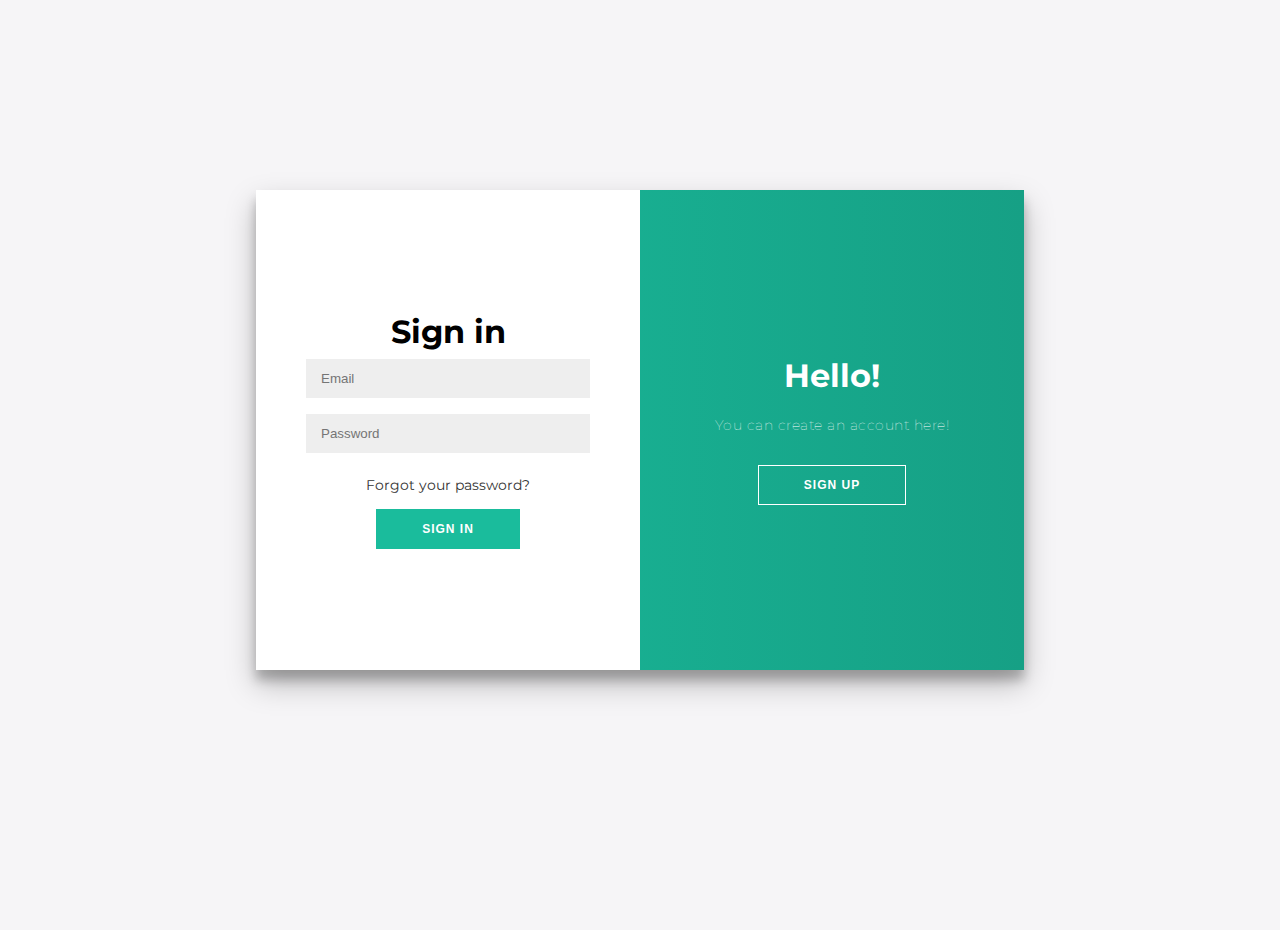
<file: webpage/wwwroot/login.html>
<!DOCTYPE html>
<html lang="en">
<head>
    <meta charset="UTF-8">
    <meta name="viewport" content="width=device-width, initial-scale=1.0">
    <meta http-equiv="X-UA-Compatible" content="ie=edge">
    <title>cloudMicrofinance</title>
    <link rel="stylesheet" href="https://cdnjs.cloudflare.com/ajax/libs/font-awesome/5.7.2/css/all.min.css">
    <link rel="stylesheet" href="login-style.css">
</head>
<body>
    
<div class="container" id="container">
	<div class="form-container sign-up-container">
		<form>
			<h1>Sign Up</h1>
			<input type="text" placeholder="Name" />
			<input type="email" placeholder="Email" />
			<input type="password" placeholder="Password" />
			<button>Sign Up</button>
		</form>
	</div>
	<div class="form-container sign-in-container">
		<form>
			<h1>Sign in</h1>
			<input type="email" placeholder="Email" id="email-sign-in">
			<input type="password" placeholder="Password" id="password-sign-in"/>
			<a href="#">Forgot your password?</a>
			<button id="sign-in-btn">Sign In</button>
		</form>
	</div>
	<div class="overlay-container">
		<div class="overlay">
			<div class="overlay-panel overlay-left">
				<h1>Welcome Back!</h1>
				<p>To start working please login with your personal info</p>
				<button class="ghost" id="signIn">Sign In</button>
			</div>
			<div class="overlay-panel overlay-right">
				<h1>Hello!</h1>
				<p>You can create an account here!</p>
				<button class="ghost" id="signUp">Sign Up</button>
			</div>
		</div>
	</div>
</div>
<script src="login.js"></script>
</body>
</html>
</file>
<file: webpage/wwwroot/login-style.css>
@import url('https://fonts.googleapis.com/css?family=Montserrat:400,800');

* {
	box-sizing: border-box;
}

body {
	background: #f6f5f7;
	display: flex;
	justify-content: center;
	align-items: center;
	flex-direction: column;
	font-family: 'Montserrat', sans-serif;
	height: 100vh;
	margin: -20px 0 50px;
}

h1 {
	font-weight: bold;
	margin: 0;
}

h2 {
	text-align: center;
}

p {
	font-size: 14px;
	font-weight: 100;
	line-height: 20px;
	letter-spacing: 0.5px;
	margin: 20px 0 30px;
}

span {
	font-size: 12px;
}

a {
	color: #333;
	font-size: 14px;
	text-decoration: none;
	margin: 15px 0;
}

button {
	border: 1px solid #1abc9c;
	background-color: #1abc9c;
	color: #FFFFFF;
	font-size: 12px;
	font-weight: bold;
	padding: 12px 45px;
	letter-spacing: 1px;
	text-transform: uppercase;
	transition: transform 80ms ease-in;
}

button:active {
	transform: scale(0.95);
}

button:focus {
	outline: none;
}

button.ghost {
	background-color: transparent;
	border-color: #FFFFFF;
}

form {
	background-color: #FFFFFF;
	display: flex;
	align-items: center;
	justify-content: center;
	flex-direction: column;
	padding: 0 50px;
	height: 100%;
	text-align: center;
}

input {
	background-color: #eee;
	border: none;
	padding: 12px 15px;
	margin: 8px 0;
	width: 100%;
}

.container {
	background-color: #fff;
  	box-shadow: 0 14px 28px rgba(0,0,0,0.25), 
			0 10px 10px rgba(0,0,0,0.22);
	position: relative;
	overflow: hidden;
	width: 768px;
	max-width: 100%;
	min-height: 480px;
}

.form-container {
	position: absolute;
	top: 0;
	height: 100%;
	transition: all 0.6s ease-in-out;
}

.sign-in-container {
	left: 0;
	width: 50%;
	z-index: 2;
}

.container.right-panel-active .sign-in-container {
	transform: translateX(100%);
}

.sign-up-container {
	left: 0;
	width: 50%;
	opacity: 0;
	z-index: 1;
}

.container.right-panel-active .sign-up-container {
	transform: translateX(100%);
	opacity: 1;
	z-index: 5;
	animation: show 0.6s;
}

@keyframes show {
	0%, 49.99% {
		opacity: 0;
		z-index: 1;
	}
	
	50%, 100% {
		opacity: 1;
		z-index: 5;
	}
}

.overlay-container {
	position: absolute;
	top: 0;
	left: 50%;
	width: 50%;
	height: 100%;
	overflow: hidden;
	transition: transform 0.6s ease-in-out;
	z-index: 100;
}

.container.right-panel-active .overlay-container{
	transform: translateX(-100%);
}

.overlay {
	background: #16a085;
	background: -webkit-linear-gradient(to right, #1abc9c, #16a085);
	background: linear-gradient(to right, #1abc9c, #16a085);
	background-repeat: no-repeat;
	background-size: cover;
	background-position: 0 0;
	color: #FFFFFF;
	position: relative;
	left: -100%;
	height: 100%;
	width: 200%;
  	transform: translateX(0);
	transition: transform 0.6s ease-in-out;
}

.container.right-panel-active .overlay {
  	transform: translateX(50%);
}

.overlay-panel {
	position: absolute;
	display: flex;
	align-items: center;
	justify-content: center;
	flex-direction: column;
	padding: 0 40px;
	text-align: center;
	top: 0;
	height: 100%;
	width: 50%;
	transform: translateX(0);
	transition: transform 0.6s ease-in-out;
}

.overlay-left {
	transform: translateX(-20%);
}

.container.right-panel-active .overlay-left {
	transform: translateX(0);
}

.overlay-right {
	right: 0;
	transform: translateX(0);
}

.container.right-panel-active .overlay-right {
	transform: translateX(20%);
}

.social-container {
	margin: 20px 0;
}

.social-container a {
	border: 1px solid #DDDDDD;
	display: inline-flex;
	justify-content: center;
	align-items: center;
	margin: 0 5px;
	height: 40px;
	width: 40px;
}

footer {
    background-color: #222;
    color: #fff;
    font-size: 14px;
    bottom: 0;
    position: fixed;
    left: 0;
    right: 0;
    text-align: center;
    z-index: 999;
}

footer p {
    margin: 10px 0;
}

footer i {
    color: red;
}

footer a {
    color: #3c97bf;
    text-decoration: none;
}
</file>
